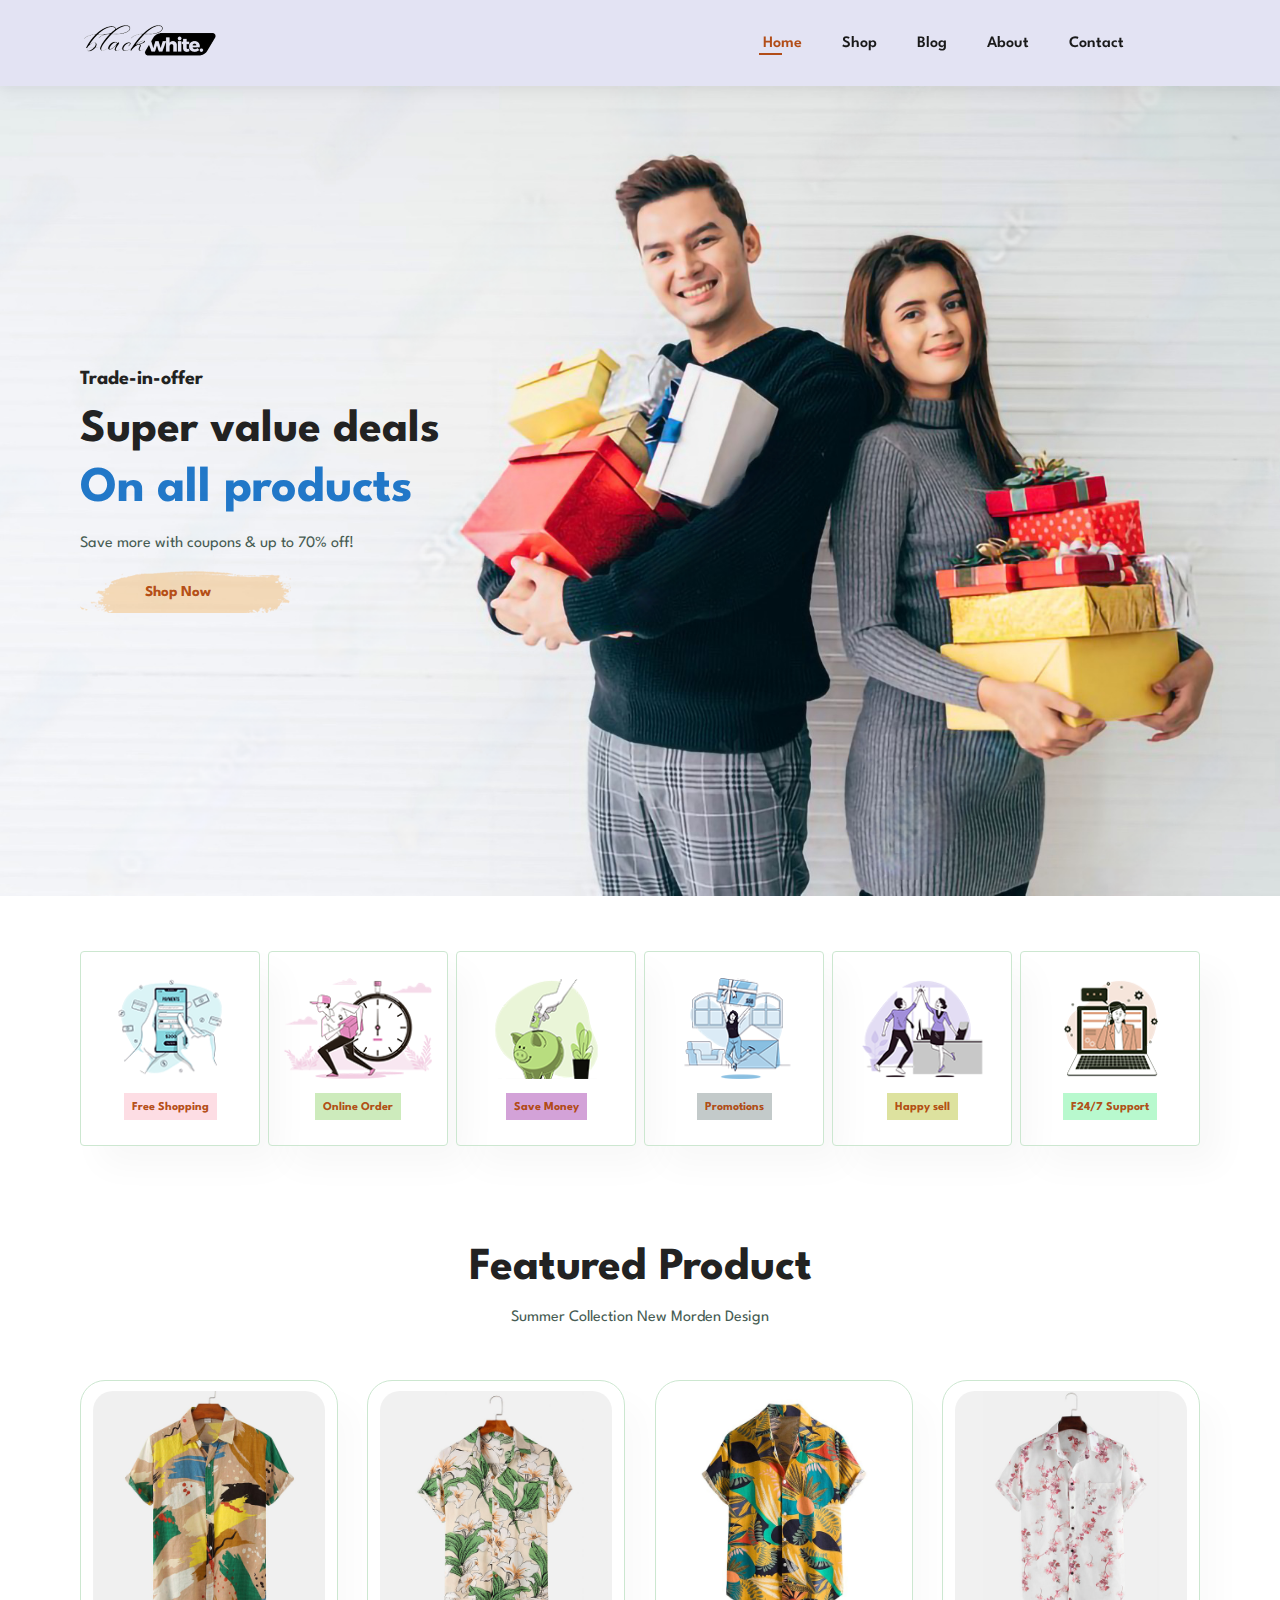
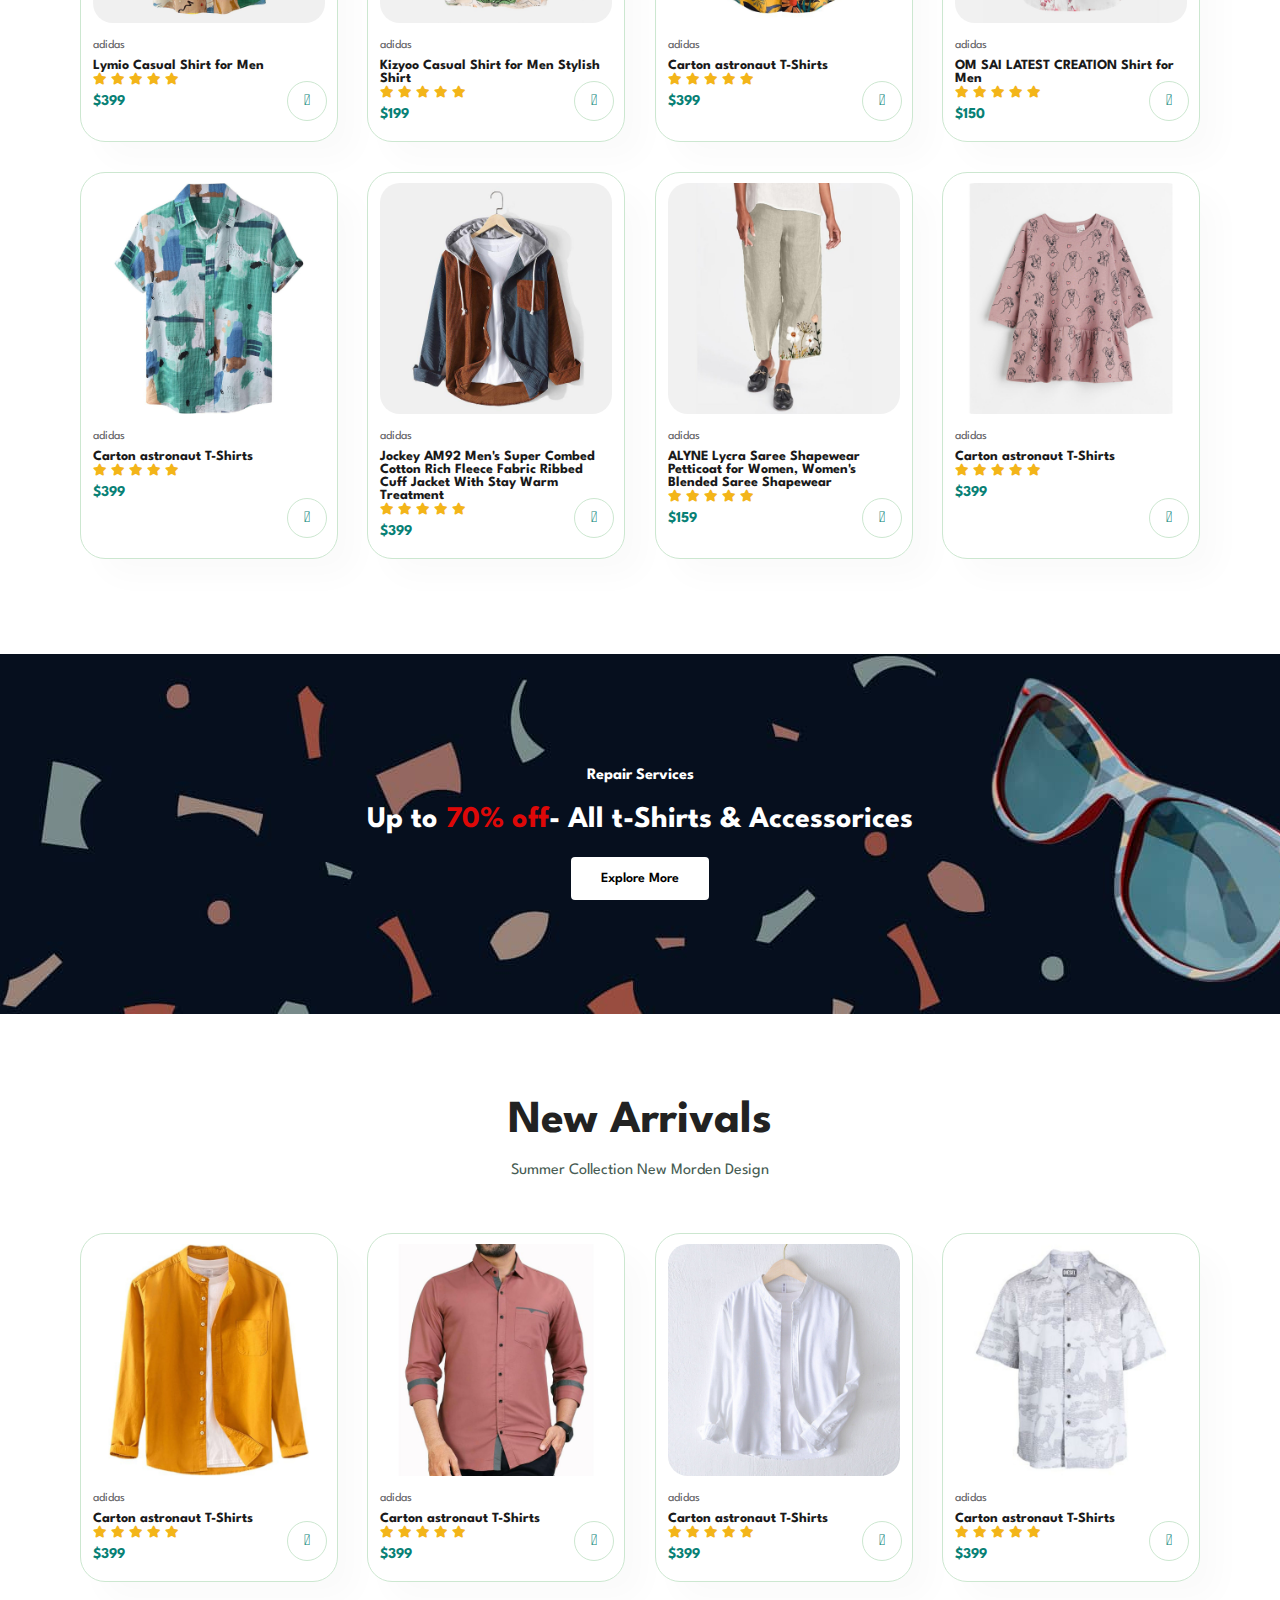
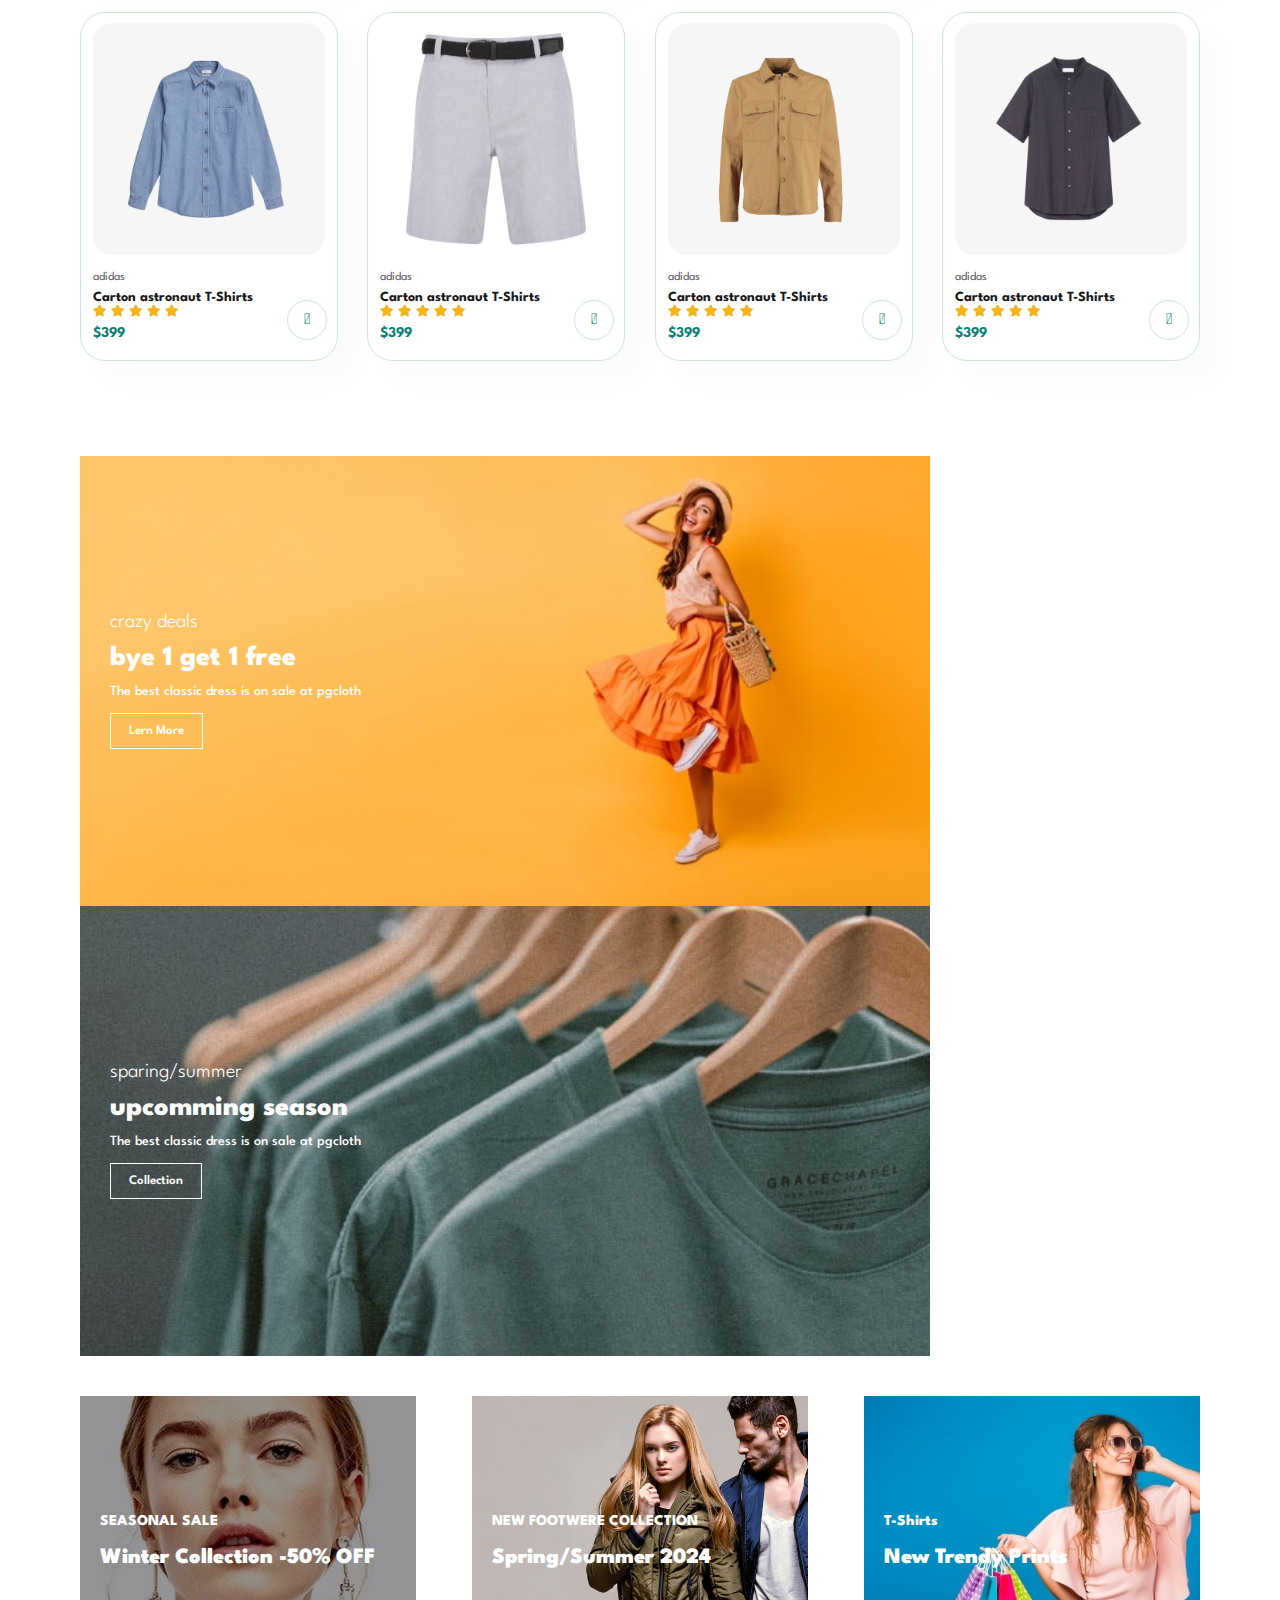
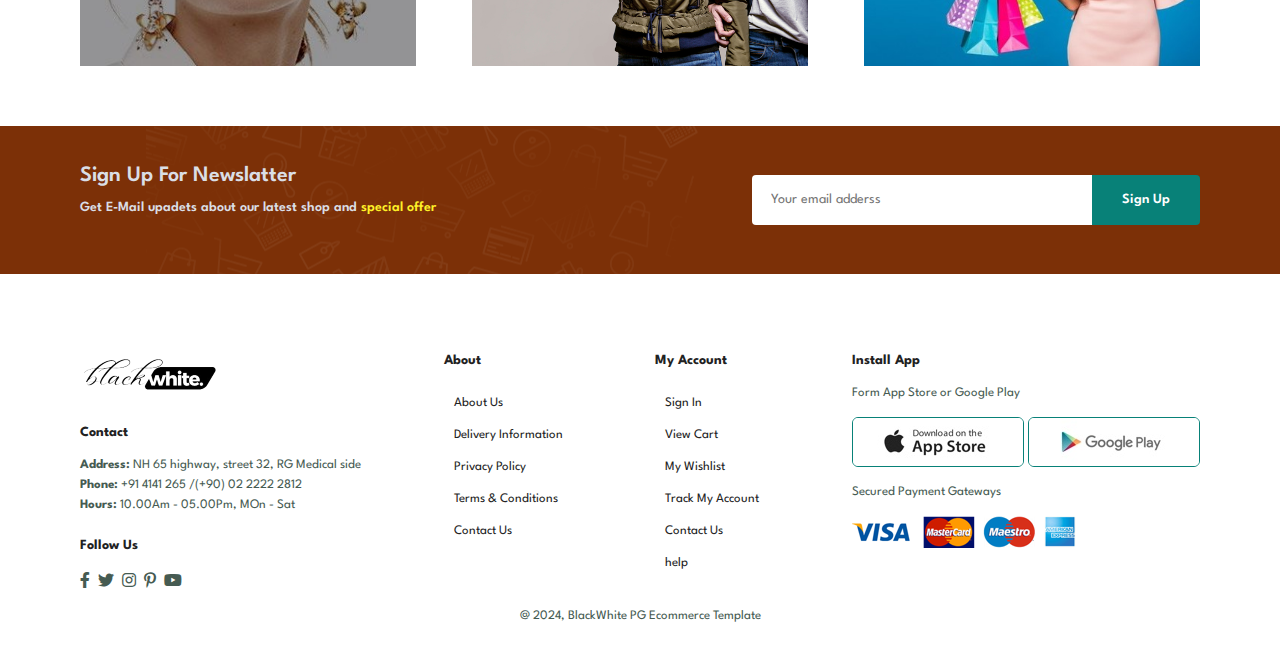
<file: index.html>
<!DOCTYPE html>
<html lang="en">

    <head>
        <meta charset="UTF-8">
        <meta http-equiv="X-UA-Compatible" content="IE=edge">
        <meta name="viewport" content="width=device-width, initial-scale=1.0">
        <title>BlackWhite PG Ecommerce Tutorial</title>
        <link rel="stylesheet" href="https://pro.fontawesome.com/releases/v5.10.0/css/all.css" />
        
        <link rel="stylesheet" href="style.css">
    </head>

    <body>
        <section id="header">
            <a href="#"><img src="img/Logo33.png" alt=""></a> 
            <div>
                <ul id="navbar">
                    <li><a class="active" href="index.html">Home</a></li>
                    <li><a href="shop.html">Shop</a></li>
                    <li><a href="blog.html">Blog</a></li>
                    <li><a href="about.html">About</a></li>
                    <li><a href="contact.html">Contact</a></li>
                    <li id="lg-bag"><a href="cart.html"><i class="far fa-shopping-bag"></i></a></li>
                    <a href="#" id="close"><i class="far fa-times"></i></a>
                </ul>
            </div>
            <div id="mobile">
                <a href="cart.html"><i class="far fa-shopping-bag"></i></a>
                <i id="bar" class="fas fa-outdent"></i>
            </div>
        </section>

        <section id="hero">
            <h4>Trade-in-offer</h4>
            <h2>Super value deals</h2>
            <h1>On all products</h1>
            <p>Save more with coupons & up to 70% off!</p>
            <button>Shop Now</button>
        </section>

        <section id="feature" class="section-p1">
            <div class="fe-box">
                <img src="img/features/f1.png" alt="">
                <h6>Free Shopping</h6>
            </div>
            <div class="fe-box">
                <img src="img/features/f2.png" alt="">
                <h6>Online Order</h6>
            </div>
            <div class="fe-box">
                <img src="img/features/f3.png" alt="">
                <h6>Save Money</h6>
            </div>
            <div class="fe-box">
                <img src="img/features/f4.png" alt="">
                <h6>Promotions</h6>
            </div>
            <div class="fe-box">
                <img src="img/features/f5.png" alt="">
                <h6>Happy sell</h6>
            </div>
            <div class="fe-box">
                <img src="img/features/f6.png" alt="">
                <h6>F24/7 Support</h6>
            </div>

        </section>

        <section id="product1" class="section-p1">
            <h2>Featured Product</h2>
            <p>Summer Collection New Morden Design</p>
            <div class="pro-container">
                <div class="pro">
                    <img src="img/products/f11.jpg" alt="">
                    <div class="des">
                        <span>adidas</span>
                        <h5>Lymio Casual Shirt for Men</h5>
                        <div class="star">
                            <i class="fas fa-star"></i>
                            <i class="fas fa-star"></i>
                            <i class="fas fa-star"></i>
                            <i class="fas fa-star"></i>
                            <i class="fas fa-star"></i>
                        </div>
                        <h4>$399</h4>
                    </div>
                    <a href="#"><i class="fal fa-shopping-cart cart"></i></a>
                </div>
                <div class="pro">
                    <img src="img/products/f2.jpg" alt="">
                    <div class="des">
                        <span>adidas</span>
                        <h5>Kizyoo Casual Shirt for Men Stylish Shirt</h5>
                        <div class="star">
                            <i class="fas fa-star"></i>
                            <i class="fas fa-star"></i>
                            <i class="fas fa-star"></i>
                            <i class="fas fa-star"></i>
                            <i class="fas fa-star"></i>
                        </div>
                        <h4>$199</h4>
                    </div>
                    <a href="#"><i class="fal fa-shopping-cart cart"></i></a>
                </div>
                <div class="pro">
                    <img src="img/products/f33.jpg" alt="">
                    <div class="des">
                        <span>adidas</span>
                        <h5>Carton astronaut T-Shirts</h5>
                        <div class="star">
                            <i class="fas fa-star"></i>
                            <i class="fas fa-star"></i>
                            <i class="fas fa-star"></i>
                            <i class="fas fa-star"></i>
                            <i class="fas fa-star"></i>
                        </div>
                        <h4>$399</h4>
                    </div>
                    <a href="#"><i class="fal fa-shopping-cart cart"></i></a>
                </div>
                <div class="pro">
                    <img src="img/products/f4.jpg" alt="">
                    <div class="des">
                        <span>adidas</span>
                        <h5>OM SAI LATEST CREATION Shirt for Men
                        </h5>
                        <div class="star">
                            <i class="fas fa-star"></i>
                            <i class="fas fa-star"></i>
                            <i class="fas fa-star"></i>
                            <i class="fas fa-star"></i>
                            <i class="fas fa-star"></i>
                        </div>
                        <h4>$150</h4>
                    </div>
                    <a href="#"><i class="fal fa-shopping-cart cart"></i></a>
                </div>
                <div class="pro">
                    <img src="img/products/f55.jpg" alt="">
                    <div class="des">
                        <span>adidas</span>
                        <h5>Carton astronaut T-Shirts</h5>
                        <div class="star">
                            <i class="fas fa-star"></i>
                            <i class="fas fa-star"></i>
                            <i class="fas fa-star"></i>
                            <i class="fas fa-star"></i>
                            <i class="fas fa-star"></i>
                        </div>
                        <h4>$399</h4>
                    </div>
                    <a href="#"><i class="fal fa-shopping-cart cart"></i></a>
                </div>
                <div class="pro">
                    <img src="img/products/f66.jpg" alt="">
                    <div class="des">
                        <span>adidas</span>
                        <h5>Jockey AM92 Men's Super Combed Cotton Rich Fleece Fabric Ribbed Cuff Jacket With Stay Warm Treatment</h5>
                        <div class="star">
                            <i class="fas fa-star"></i>
                            <i class="fas fa-star"></i>
                            <i class="fas fa-star"></i>
                            <i class="fas fa-star"></i>
                            <i class="fas fa-star"></i>
                        </div>
                        <h4>$399</h4>
                    </div>
                    <a href="#"><i class="fal fa-shopping-cart cart"></i></a>
                </div>
                <div class="pro">
                    <img src="img/products/f7.jpg" alt="">
                    <div class="des">
                        <span>adidas</span>
                        <h5>ALYNE Lycra Saree Shapewear Petticoat for Women, Women's Blended Saree Shapewear</h5>
                        <div class="star">
                            <i class="fas fa-star"></i>
                            <i class="fas fa-star"></i>
                            <i class="fas fa-star"></i>
                            <i class="fas fa-star"></i>
                            <i class="fas fa-star"></i>
                        </div>
                        <h4>$159</h4>
                    </div>
                    <a href="#"><i class="fal fa-shopping-cart cart"></i></a>
                </div>
                <div class="pro">
                    <img src="img/products/f88.jpg" alt="">
                    <div class="des">
                        <span>adidas</span>
                        <h5>Carton astronaut T-Shirts</h5>
                        <div class="star">
                            <i class="fas fa-star"></i>
                            <i class="fas fa-star"></i>
                            <i class="fas fa-star"></i>
                            <i class="fas fa-star"></i>
                            <i class="fas fa-star"></i>
                        </div>
                        <h4>$399</h4>
                    </div>
                    <a href="#"><i class="fal fa-shopping-cart cart"></i></a>
                </div>
            </div>
            
        </section>

        <section id="banner" class="section-m1">
            <h4>Repair Services </h4>
            <h2> Up to <span>70% off</span>- All t-Shirts & Accessorices</h2>
            <button class="normal"> Explore More</button>
        </section>

        <section id="product1" class="section-p1">
            <h2>New Arrivals</h2>
            <p>Summer Collection New Morden Design</p>
            <div class="pro-container">
                <div class="pro">
                    <img src="img/products/n11.jpg" alt="">
                    <div class="des">
                        <span>adidas</span>
                        <h5>Carton astronaut T-Shirts</h5>
                        <div class="star">
                            <i class="fas fa-star"></i>
                            <i class="fas fa-star"></i>
                            <i class="fas fa-star"></i>
                            <i class="fas fa-star"></i>
                            <i class="fas fa-star"></i>
                        </div>
                        <h4>$399</h4>
                    </div>
                    <a href="#"><i class="fal fa-shopping-cart cart"></i></a>
                </div>
                <div class="pro">
                    <img src="img/products/n22.jpg" alt="">
                    <div class="des">
                        <span>adidas</span>
                        <h5>Carton astronaut T-Shirts</h5>
                        <div class="star">
                            <i class="fas fa-star"></i>
                            <i class="fas fa-star"></i>
                            <i class="fas fa-star"></i>
                            <i class="fas fa-star"></i>
                            <i class="fas fa-star"></i>
                        </div>
                        <h4>$399</h4>
                    </div>
                    <a href="#"><i class="fal fa-shopping-cart cart"></i></a>
                </div>
                <div class="pro">
                    <img src="img/products/n33.jpg" alt="">
                    <div class="des">
                        <span>adidas</span>
                        <h5>Carton astronaut T-Shirts</h5>
                        <div class="star">
                            <i class="fas fa-star"></i>
                            <i class="fas fa-star"></i>
                            <i class="fas fa-star"></i>
                            <i class="fas fa-star"></i>
                            <i class="fas fa-star"></i>
                        </div>
                        <h4>$399</h4>
                    </div>
                    <a href="#"><i class="fal fa-shopping-cart cart"></i></a>
                </div>
                <div class="pro">
                    <img src="img/products/n44.jpg" alt="">
                    <div class="des">
                        <span>adidas</span>
                        <h5>Carton astronaut T-Shirts</h5>
                        <div class="star">
                            <i class="fas fa-star"></i>
                            <i class="fas fa-star"></i>
                            <i class="fas fa-star"></i>
                            <i class="fas fa-star"></i>
                            <i class="fas fa-star"></i>
                        </div>
                        <h4>$399</h4>
                    </div>
                    <a href="#"><i class="fal fa-shopping-cart cart"></i></a>
                </div>
                <div class="pro">
                    <img src="img/products/n5.jpg" alt="">
                    <div class="des">
                        <span>adidas</span>
                        <h5>Carton astronaut T-Shirts</h5>
                        <div class="star">
                            <i class="fas fa-star"></i>
                            <i class="fas fa-star"></i>
                            <i class="fas fa-star"></i>
                            <i class="fas fa-star"></i>
                            <i class="fas fa-star"></i>
                        </div>
                        <h4>$399</h4>
                    </div>
                    <a href="#"><i class="fal fa-shopping-cart cart"></i></a>
                </div>
                <div class="pro">
                    <img src="img/products/n66.jpg" alt="">
                    <div class="des">
                        <span>adidas</span>
                        <h5>Carton astronaut T-Shirts</h5>
                        <div class="star">
                            <i class="fas fa-star"></i>
                            <i class="fas fa-star"></i>
                            <i class="fas fa-star"></i>
                            <i class="fas fa-star"></i>
                            <i class="fas fa-star"></i>
                        </div>
                        <h4>$399</h4>
                    </div>
                    <a href="#"><i class="fal fa-shopping-cart cart"></i></a>
                </div>
                <div class="pro">
                    <img src="img/products/n7.jpg" alt="">
                    <div class="des">
                        <span>adidas</span>
                        <h5>Carton astronaut T-Shirts</h5>
                        <div class="star">
                            <i class="fas fa-star"></i>
                            <i class="fas fa-star"></i>
                            <i class="fas fa-star"></i>
                            <i class="fas fa-star"></i>
                            <i class="fas fa-star"></i>
                        </div>
                        <h4>$399</h4>
                    </div>
                    <a href="#"><i class="fal fa-shopping-cart cart"></i></a>
                </div>
                <div class="pro">
                    <img src="img/products/n8.jpg" alt="">
                    <div class="des">
                        <span>adidas</span>
                        <h5>Carton astronaut T-Shirts</h5>
                        <div class="star">
                            <i class="fas fa-star"></i>
                            <i class="fas fa-star"></i>
                            <i class="fas fa-star"></i>
                            <i class="fas fa-star"></i>
                            <i class="fas fa-star"></i>
                        </div>
                        <h4>$399</h4>
                    </div>
                    <a href="#"><i class="fal fa-shopping-cart cart"></i></a>
                </div>
            </div>
            
        </section>

        <section id="sm-banner" class="section-p1">
            <div class="banner-box">
                <h4>crazy deals</h4>
                <h2>bye 1 get 1 free</h2>
                <span>The best classic dress is on sale at pgcloth</span>
                <button class="white">Lern More</button>
            </div>
            <div class="banner-box banner-box2">
                <h4>sparing/summer</h4>
                <h2>upcomming season</h2>
                <span>The best classic dress is on sale at pgcloth</span>
                <button class="white">Collection</button>
            </div>
        </section>

        <section id="banner3">
            <div class="banner-box">
                <h2>SEASONAL SALE</h2>
                <h3>Winter Collection -50% OFF</h3>
            </div>
            <div class="banner-box banner-box2">
                <h2>NEW FOOTWERE COLLECTION</h2>
                <h3>Spring/Summer 2024</h3>
            </div>
            <div class="banner-box banner-box3">
                <h2>T-Shirts</h2>
                <h3>New Trendy Prints</h3>
            </div>
        </section>

        <section id="newslatter" class="section-p1 section-m1">
            <div class="newstext">
                <h4>Sign Up For Newslatter</h4>
                <p>Get E-Mail upadets about our latest shop and <span>special offer</span>
                </p> 
            </div>
            <div class="form">
                <input type="text" placeholder="Your email adderss">
                <button class="normal">Sign Up</button>
            </div>
        </section>

        <footer class="section-p1">
            <div class="col">
                <img class="logo" src="img/Logo33.png" alt="">
                <h4>Contact</h4>
                <p><strong>Address: </strong> NH 65 highway, street 32, RG Medical side</p>
                <p><strong>Phone:</strong> +91 4141 265 /(+90) 02 2222 2812</p>
                <p><strong>Hours:</strong> 10.00Am - 05.00Pm, MOn - Sat</p>
                <div class="follow">
                    <h4> Follow Us</h4>
                    <div class="icon">
                        <i class="fab fa-facebook-f"></i>
                        <i class="fab fa-twitter"></i>
                        <i class="fab fa-instagram"></i>
                        <i class="fab fa-pinterest-p"></i>
                        <i class="fab fa-youtube"></i>
                    </div>
                </div>
            </div>

            <div class="col">
                <h4>About</h4>
                <a href="#">About Us</a> 
                <a href="#">Delivery Information</a> 
                <a href="#">Privacy Policy</a> 
                <a href="#">Terms & Conditions</a> 
                <a href="#">Contact Us</a> 
            </div>

            <div class="col">
                <h4>My Account</h4>
                <a href="#">Sign In</a> 
                <a href="#">View Cart</a> 
                <a href="#">My Wishlist</a> 
                <a href="#">Track My Account</a> 
                <a href="#">Contact Us</a> 
                <a href="#">help</a>
            </div>

            <div class="col install">
                <h4>Install App</h4>
                <p>Form App Store or Google Play</p>
                <div class="row">
                    <img src="img/pay/app.jpg" alt="">
                    <img src="img/pay/play.jpg" alt="">
                </div>
                <p>Secured Payment Gateways</p>
                <img src="img/pay/pay.png" alt="">
            </div>

            <div class="copyright">
                <p>@ 2024, BlackWhite PG Ecommerce Template</p>
            </div>
        </footer>


        <script src="script.js"></script>
    </body>

</html>
</file>
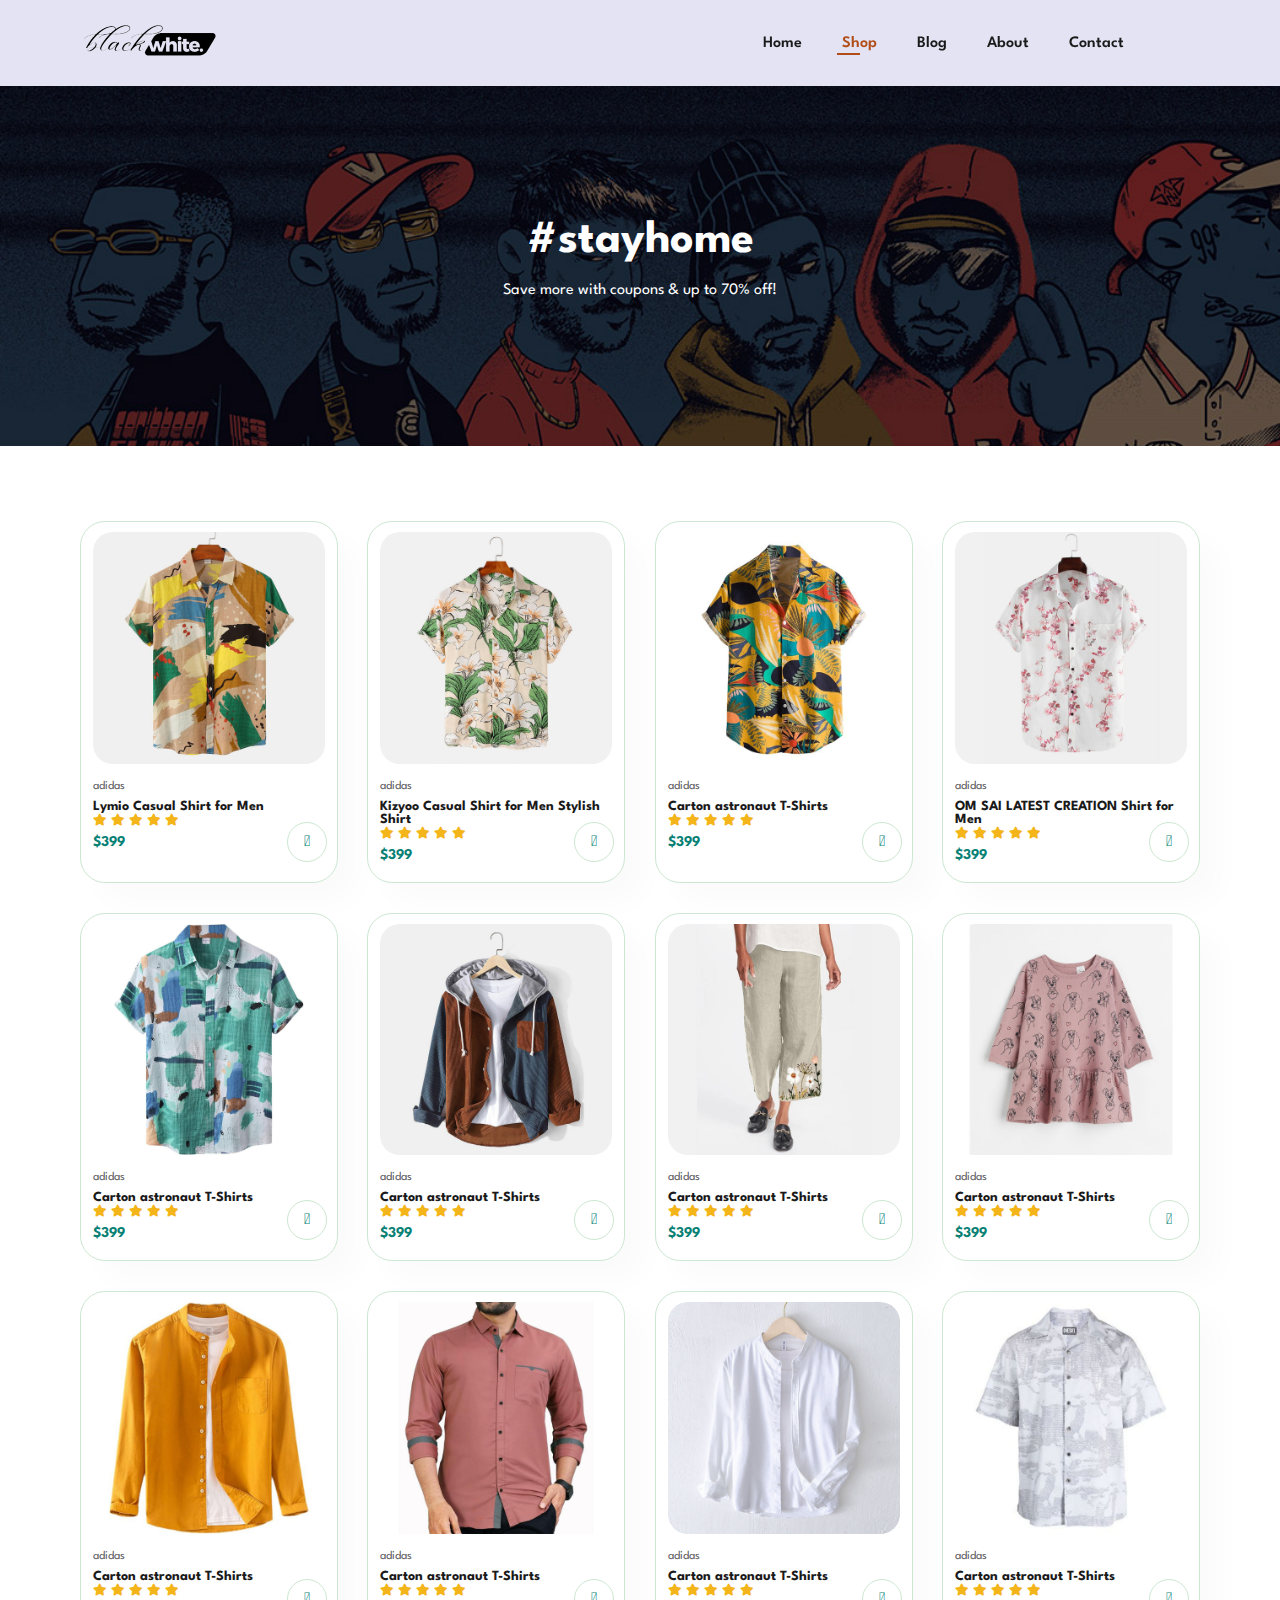
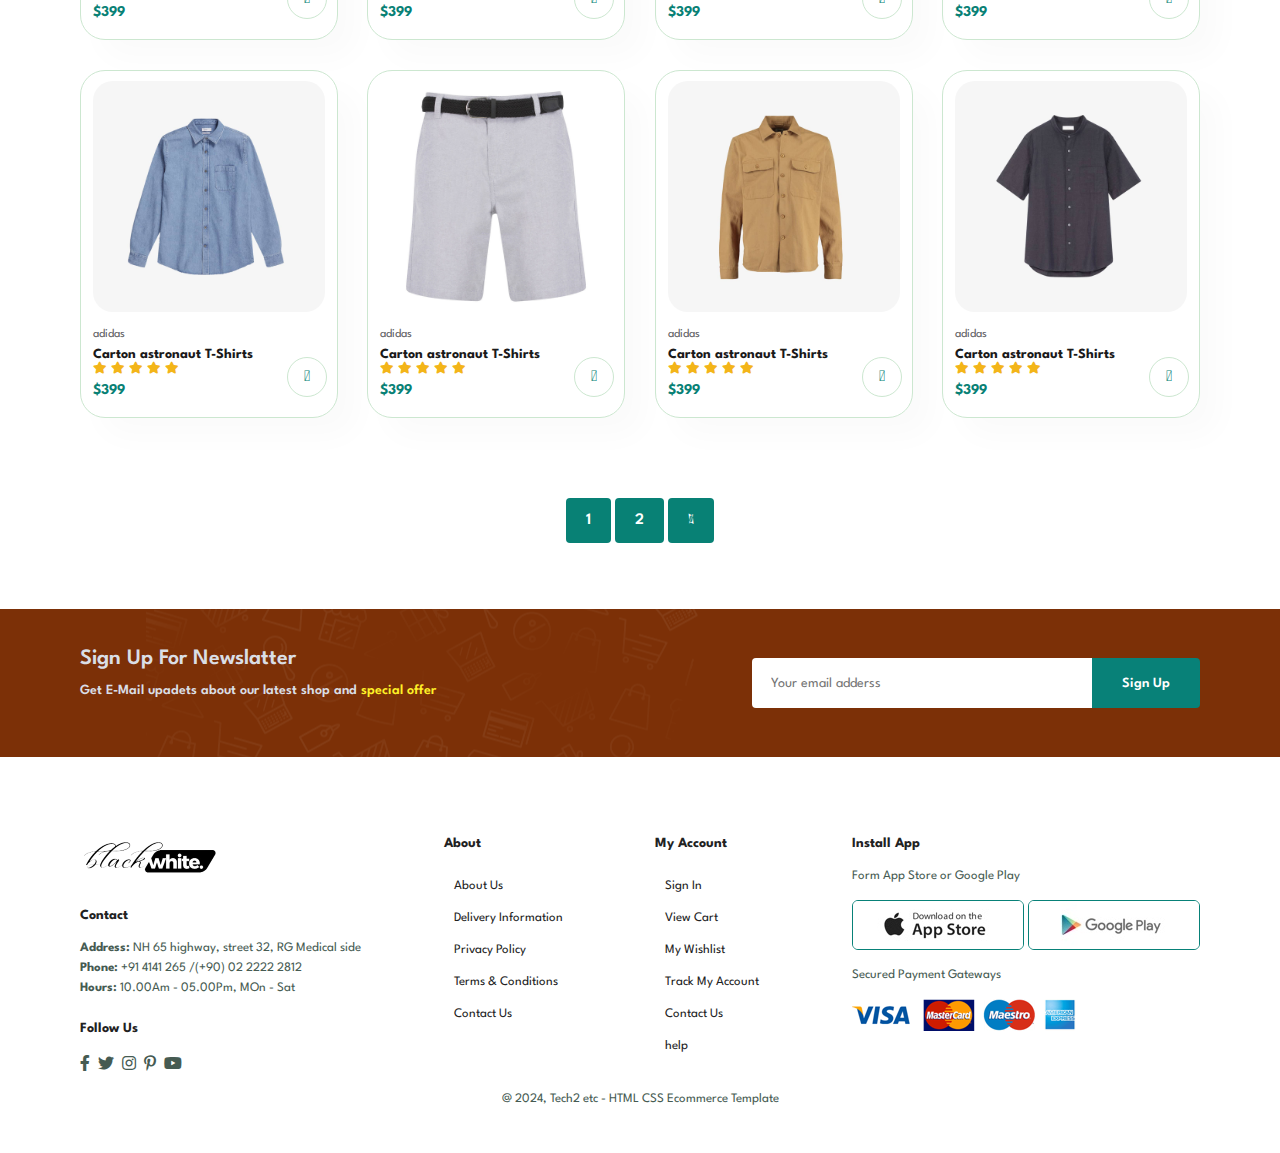
<file: shop.html>
<!DOCTYPE html>
<html lang="en">

    <head>
        <meta charset="UTF-8">
        <meta http-equiv="X-UA-Compatible" content="IE=edge">
        <meta name="viewport" content="width=device-width, initial-scale=1.0">
        <title>Tech2etc Ecommerce Tutorial</title>
        <link rel="stylesheet" href="https://pro.fontawesome.com/releases/v5.10.0/css/all.css" />
        
        <link rel="stylesheet" href="style.css">
    </head>

    <body>
        <section id="header">
            <a href="#"><img src="img/Logo33.png" alt=""></a> 
            <div>
                <ul id="navbar">
                    <li><a href="index.html">Home</a></li>
                    <li><a class="active" href="shop.html">Shop</a></li>
                    <li><a href="blog.html">Blog</a></li>
                    <li><a href="about.html">About</a></li>
                    <li><a href="contact.html">Contact</a></li>
                    <li id="lg-bag"><a href="cart.html"><i class="far fa-shopping-bag"></i></a></li>
                    <a href="#" id="close"><i class="far fa-times"></i></a>
                </ul>
            </div>
            <div id="mobile">
                <a href="cart.html"><i class="far fa-shopping-bag"></i></a>
                <i id="bar" class="fas fa-outdent"></i>
            </div>
        </section>

        <section id="page-header">
            <h2>#stayhome</h2>
            <p>Save more with coupons & up to 70% off!</p>
        </section>

 
        <section id="product1" class="section-p1">
            <div class="pro-container">
                <div class="pro" onclick="window.location.href='sproduct.html';">
                    <img src="img/products/f11.jpg" alt="">
                    <div class="des">
                        <span>adidas</span>
                        <h5>Lymio Casual Shirt for Men</h5>
                        <div class="star">
                            <i class="fas fa-star"></i>
                            <i class="fas fa-star"></i>
                            <i class="fas fa-star"></i>
                            <i class="fas fa-star"></i>
                            <i class="fas fa-star"></i>
                        </div>
                        <h4>$399</h4>
                    </div>
                    <a href="#"><i class="fal fa-shopping-cart cart"></i></a>
                </div>
                <div class="pro">
                    <img src="img/products/f2.jpg" alt="">
                    <div class="des">
                        <span>adidas</span>
                        <h5>Kizyoo Casual Shirt for Men Stylish Shirt</h5>
                        <div class="star">
                            <i class="fas fa-star"></i>
                            <i class="fas fa-star"></i>
                            <i class="fas fa-star"></i>
                            <i class="fas fa-star"></i>
                            <i class="fas fa-star"></i>
                        </div>
                        <h4>$399</h4>
                    </div>
                    <a href="#"><i class="fal fa-shopping-cart cart"></i></a>
                </div>
                <div class="pro">
                    <img src="img/products/f33.jpg" alt="">
                    <div class="des">
                        <span>adidas</span>
                        <h5>Carton astronaut T-Shirts</h5>
                        <div class="star">
                            <i class="fas fa-star"></i>
                            <i class="fas fa-star"></i>
                            <i class="fas fa-star"></i>
                            <i class="fas fa-star"></i>
                            <i class="fas fa-star"></i>
                        </div>
                        <h4>$399</h4>
                    </div>
                    <a href="#"><i class="fal fa-shopping-cart cart"></i></a>
                </div>
                <div class="pro">
                    <img src="img/products/f4.jpg" alt="">
                    <div class="des">
                        <span>adidas</span>
                        <h5>OM SAI LATEST CREATION Shirt for Men</h5>
                        <div class="star">
                            <i class="fas fa-star"></i>
                            <i class="fas fa-star"></i>
                            <i class="fas fa-star"></i>
                            <i class="fas fa-star"></i>
                            <i class="fas fa-star"></i>
                        </div>
                        <h4>$399</h4>
                    </div>
                    <a href="#"><i class="fal fa-shopping-cart cart"></i></a>
                </div>
                <div class="pro">
                    <img src="img/products/f55.jpg" alt="">
                    <div class="des">
                        <span>adidas</span>
                        <h5>Carton astronaut T-Shirts</h5>
                        <div class="star">
                            <i class="fas fa-star"></i>
                            <i class="fas fa-star"></i>
                            <i class="fas fa-star"></i>
                            <i class="fas fa-star"></i>
                            <i class="fas fa-star"></i>
                        </div>
                        <h4>$399</h4>
                    </div>
                    <a href="#"><i class="fal fa-shopping-cart cart"></i></a>
                </div>
                <div class="pro">
                    <img src="img/products/f66.jpg" alt="">
                    <div class="des">
                        <span>adidas</span>
                        <h5>Carton astronaut T-Shirts</h5>
                        <div class="star">
                            <i class="fas fa-star"></i>
                            <i class="fas fa-star"></i>
                            <i class="fas fa-star"></i>
                            <i class="fas fa-star"></i>
                            <i class="fas fa-star"></i>
                        </div>
                        <h4>$399</h4>
                    </div>
                    <a href="#"><i class="fal fa-shopping-cart cart"></i></a>
                </div>
                <div class="pro">
                    <img src="img/products/f7.jpg" alt="">
                    <div class="des">
                        <span>adidas</span>
                        <h5>Carton astronaut T-Shirts</h5>
                        <div class="star">
                            <i class="fas fa-star"></i>
                            <i class="fas fa-star"></i>
                            <i class="fas fa-star"></i>
                            <i class="fas fa-star"></i>
                            <i class="fas fa-star"></i>
                        </div>
                        <h4>$399</h4>
                    </div>
                    <a href="#"><i class="fal fa-shopping-cart cart"></i></a>
                </div>
                <div class="pro">
                    <img src="img/products/f88.jpg" alt="">
                    <div class="des">
                        <span>adidas</span>
                        <h5>Carton astronaut T-Shirts</h5>
                        <div class="star">
                            <i class="fas fa-star"></i>
                            <i class="fas fa-star"></i>
                            <i class="fas fa-star"></i>
                            <i class="fas fa-star"></i>
                            <i class="fas fa-star"></i>
                        </div>
                        <h4>$399</h4>
                    </div>
                    <a href="#"><i class="fal fa-shopping-cart cart"></i></a>
                </div>
           
                <div class="pro">
                    <img src="img/products/n11.jpg" alt="">
                    <div class="des">
                        <span>adidas</span>
                        <h5>Carton astronaut T-Shirts</h5>
                        <div class="star">
                            <i class="fas fa-star"></i>
                            <i class="fas fa-star"></i>
                            <i class="fas fa-star"></i>
                            <i class="fas fa-star"></i>
                            <i class="fas fa-star"></i>
                        </div>
                        <h4>$399</h4>
                    </div>
                    <a href="#"><i class="fal fa-shopping-cart cart"></i></a>
                </div>
                <div class="pro">
                    <img src="img/products/n22.jpg" alt="">
                    <div class="des">
                        <span>adidas</span>
                        <h5>Carton astronaut T-Shirts</h5>
                        <div class="star">
                            <i class="fas fa-star"></i>
                            <i class="fas fa-star"></i>
                            <i class="fas fa-star"></i>
                            <i class="fas fa-star"></i>
                            <i class="fas fa-star"></i>
                        </div>
                        <h4>$399</h4>
                    </div>
                    <a href="#"><i class="fal fa-shopping-cart cart"></i></a>
                </div>
                <div class="pro">
                    <img src="img/products/n33.jpg" alt="">
                    <div class="des">
                        <span>adidas</span>
                        <h5>Carton astronaut T-Shirts</h5>
                        <div class="star">
                            <i class="fas fa-star"></i>
                            <i class="fas fa-star"></i>
                            <i class="fas fa-star"></i>
                            <i class="fas fa-star"></i>
                            <i class="fas fa-star"></i>
                        </div>
                        <h4>$399</h4>
                    </div>
                    <a href="#"><i class="fal fa-shopping-cart cart"></i></a>
                </div>
                <div class="pro">
                    <img src="img/products/n44.jpg" alt="">
                    <div class="des">
                        <span>adidas</span>
                        <h5>Carton astronaut T-Shirts</h5>
                        <div class="star">
                            <i class="fas fa-star"></i>
                            <i class="fas fa-star"></i>
                            <i class="fas fa-star"></i>
                            <i class="fas fa-star"></i>
                            <i class="fas fa-star"></i>
                        </div>
                        <h4>$399</h4>
                    </div>
                    <a href="#"><i class="fal fa-shopping-cart cart"></i></a>
                </div>
                <div class="pro">
                    <img src="img/products/n5.jpg" alt="">
                    <div class="des">
                        <span>adidas</span>
                        <h5>Carton astronaut T-Shirts</h5>
                        <div class="star">
                            <i class="fas fa-star"></i>
                            <i class="fas fa-star"></i>
                            <i class="fas fa-star"></i>
                            <i class="fas fa-star"></i>
                            <i class="fas fa-star"></i>
                        </div>
                        <h4>$399</h4>
                    </div>
                    <a href="#"><i class="fal fa-shopping-cart cart"></i></a>
                </div>
                <div class="pro">
                    <img src="img/products/n66.jpg" alt="">
                    <div class="des">
                        <span>adidas</span>
                        <h5>Carton astronaut T-Shirts</h5>
                        <div class="star">
                            <i class="fas fa-star"></i>
                            <i class="fas fa-star"></i>
                            <i class="fas fa-star"></i>
                            <i class="fas fa-star"></i>
                            <i class="fas fa-star"></i>
                        </div>
                        <h4>$399</h4>
                    </div>
                    <a href="#"><i class="fal fa-shopping-cart cart"></i></a>
                </div>
                <div class="pro">
                    <img src="img/products/n7.jpg" alt="">
                    <div class="des">
                        <span>adidas</span>
                        <h5>Carton astronaut T-Shirts</h5>
                        <div class="star">
                            <i class="fas fa-star"></i>
                            <i class="fas fa-star"></i>
                            <i class="fas fa-star"></i>
                            <i class="fas fa-star"></i>
                            <i class="fas fa-star"></i>
                        </div>
                        <h4>$399</h4>
                    </div>
                    <a href="#"><i class="fal fa-shopping-cart cart"></i></a>
                </div>
                <div class="pro">
                    <img src="img/products/n8.jpg" alt="">
                    <div class="des">
                        <span>adidas</span>
                        <h5>Carton astronaut T-Shirts</h5>
                        <div class="star">
                            <i class="fas fa-star"></i>
                            <i class="fas fa-star"></i>
                            <i class="fas fa-star"></i>
                            <i class="fas fa-star"></i>
                            <i class="fas fa-star"></i>
                        </div>
                        <h4>$399</h4>
                    </div>
                    <a href="#"><i class="fal fa-shopping-cart cart"></i></a>
                </div>
            </div>
            
        </section>


        <section id="pagination" class="section-p1">
            <a href="#">1</a>
            <a href="#">2</a>
            <a href="#"><i class="fal fa-long-arrow-alt-right"></i></a>
        </section>

        <section id="newslatter" class="section-p1 section-m1">
            <div class="newstext">
                <h4>Sign Up For Newslatter</h4>
                <p>Get E-Mail upadets about our latest shop and <span>special offer</span>
                </p> 
            </div>
            <div class="form">
                <input type="text" placeholder="Your email adderss">
                <button class="normal">Sign Up</button>
            </div>
        </section>

        <footer class="section-p1">
            <div class="col">
                <img class="logo" src="img/Logo33.png" alt="">
                <h4>Contact</h4>
                <p><strong>Address: </strong> NH 65 highway, street 32, RG Medical side</p>
                <p><strong>Phone:</strong> +91 4141 265 /(+90) 02 2222 2812</p>
                <p><strong>Hours:</strong> 10.00Am - 05.00Pm, MOn - Sat</p>
                <div class="follow">
                    <h4> Follow Us</h4>
                    <div class="icon">
                        <i class="fab fa-facebook-f"></i>
                        <i class="fab fa-twitter"></i>
                        <i class="fab fa-instagram"></i>
                        <i class="fab fa-pinterest-p"></i>
                        <i class="fab fa-youtube"></i>
                    </div>
                </div>
            </div>

            <div class="col">
                <h4>About</h4>
                <a href="#">About Us</a> 
                <a href="#">Delivery Information</a> 
                <a href="#">Privacy Policy</a> 
                <a href="#">Terms & Conditions</a> 
                <a href="#">Contact Us</a> 
            </div>

            <div class="col">
                <h4>My Account</h4>
                <a href="#">Sign In</a> 
                <a href="#">View Cart</a> 
                <a href="#">My Wishlist</a> 
                <a href="#">Track My Account</a> 
                <a href="#">Contact Us</a> 
                <a href="#">help</a>
            </div>

            <div class="col install">
                <h4>Install App</h4>
                <p>Form App Store or Google Play</p>
                <div class="row">
                    <img src="img/pay/app.jpg" alt="">
                    <img src="img/pay/play.jpg" alt="">
                </div>
                <p>Secured Payment Gateways</p>
                <img src="img/pay/pay.png" alt="">
            </div>

            <div class="copyright">
                <p>@ 2024, Tech2 etc - HTML CSS Ecommerce Template</p>
            </div>
        </footer>


        <script src="script.js"></script>
    </body>

</html>
</file>
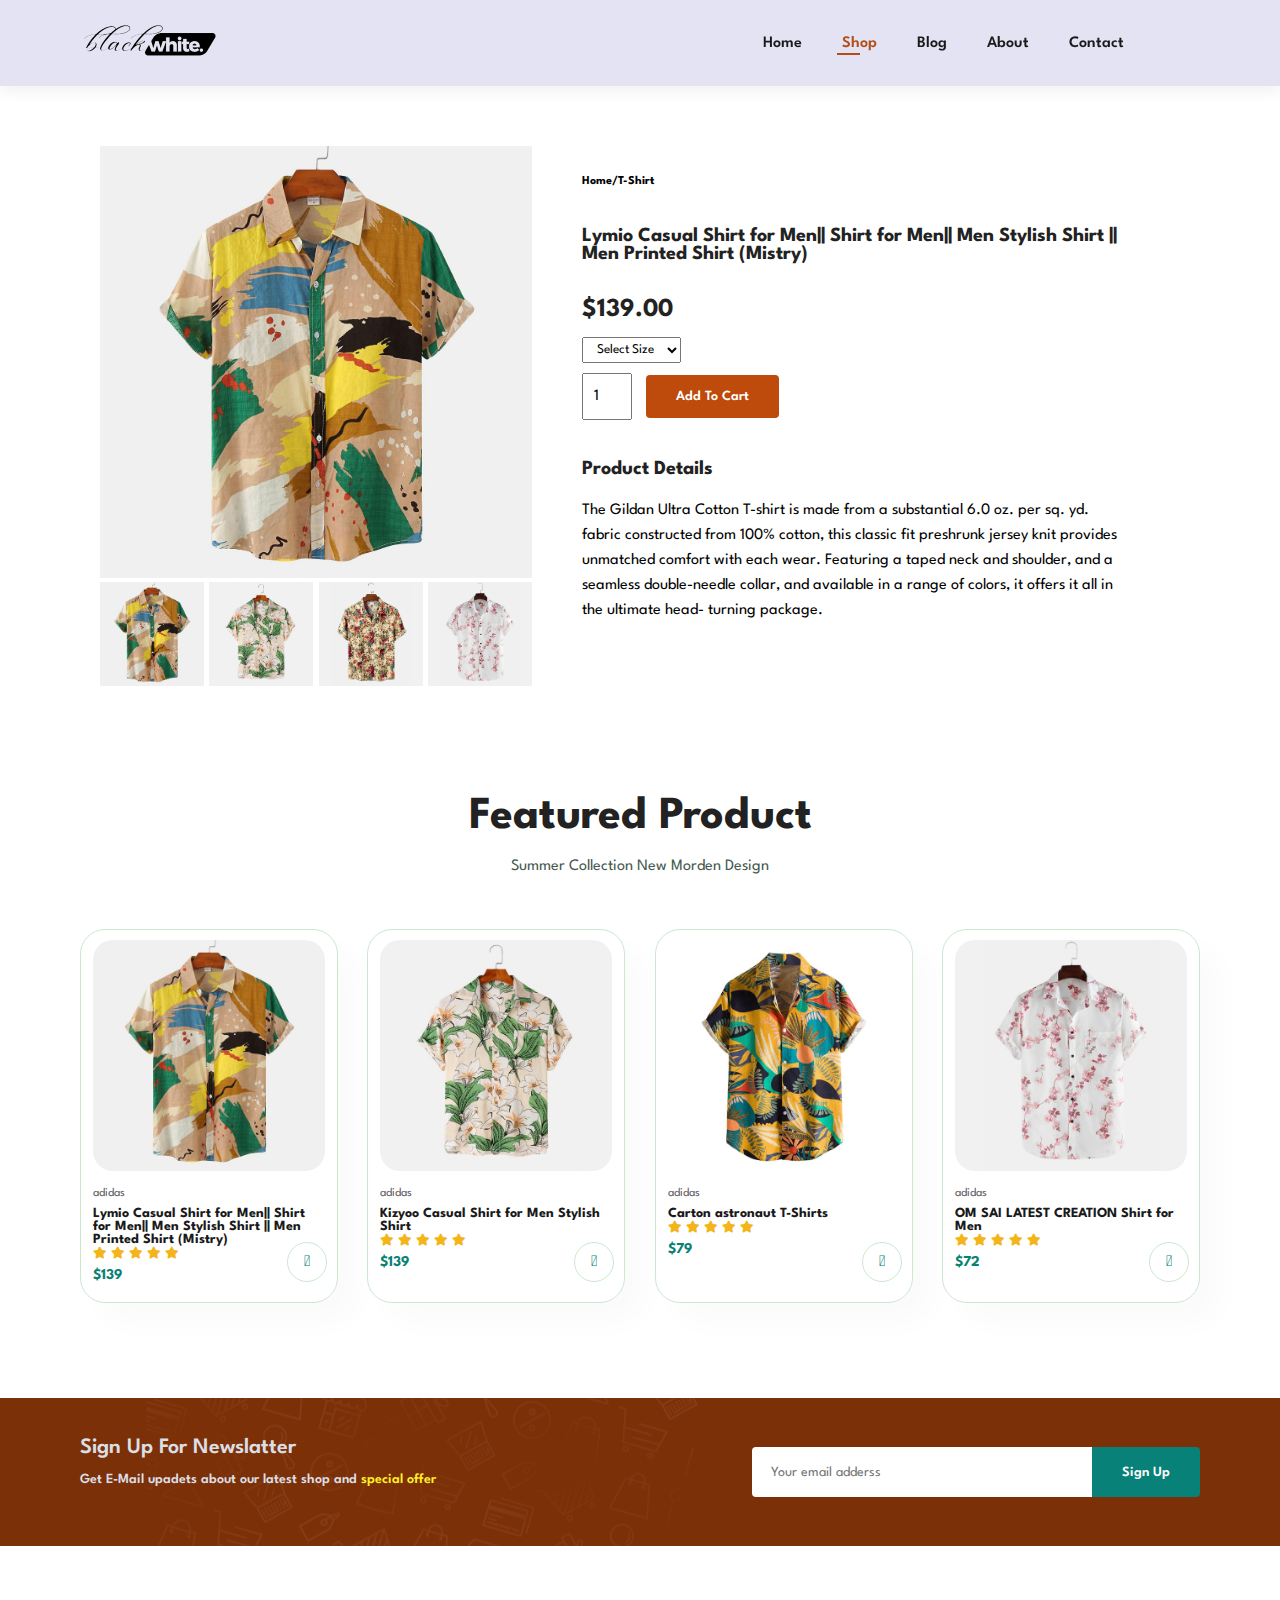
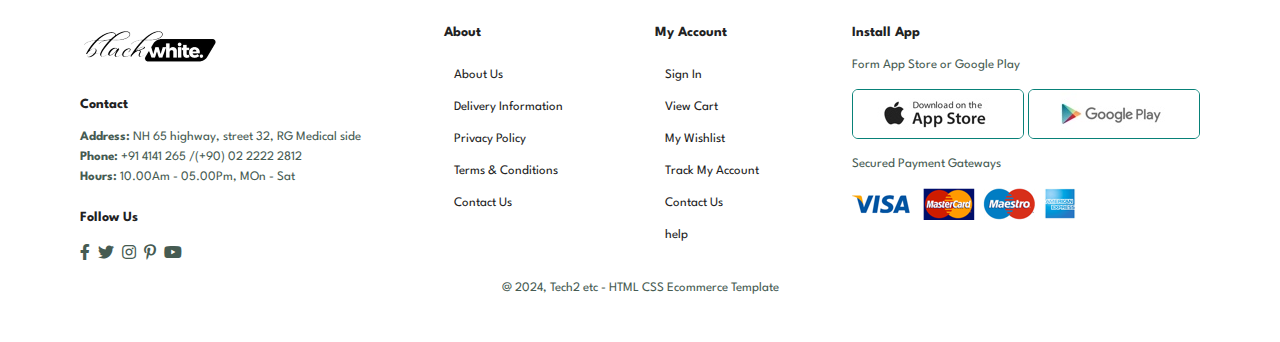
<file: sproduct.html>
<!DOCTYPE html>
<html lang="en">

    <head>
        <meta charset="UTF-8">
        <meta http-equiv="X-UA-Compatible" content="IE=edge">
        <meta name="viewport" content="width=device-width, initial-scale=1.0">
        <title>Tech2etc Ecommerce Tutorial</title>
        <link rel="stylesheet" href="https://pro.fontawesome.com/releases/v5.10.0/css/all.css" />
        
        <link rel="stylesheet" href="style.css">
    </head>

    <body>
        <section id="header">
            <a href="#"><img src="img/Logo33.png" alt=""></a> 
            <div>
                <ul id="navbar">
                    <li><a href="index.html">Home</a></li>
                    <li><a class="active" href="shop.html">Shop</a></li>
                    <li><a href="blog.html">Blog</a></li>
                    <li><a href="about.html">About</a></li>
                    <li><a href="contact.html">Contact</a></li>
                    <li id="lg-bag"><a href="cart.html"><i class="far fa-shopping-bag"></i></a></li>
                    <a href="#" id="close"><i class="far fa-times"></i></a>
                </ul>
            </div>
            <div id="mobile">
                <a href="cart.html"><i class="far fa-shopping-bag"></i></a>
                <i id="bar" class="fas fa-outdent"></i>
            </div>
        </section>

        <section id="prodetails" class="section-p1">
            <div class="single-pro-image">
                <img src="img/products/f11.jpg" width="100%" id="MainImg" alt="">

                <div class="small-img-group">
                   <div class="small-img-col">
                    <img src="img/products/f11.jpg" width="100%" class="small-img" alt="">
                   </div> 
                   <div class="small-img-col">
                    <img src="img/products/f2.jpg" width="100%" class="small-img" alt="">
                   </div> 
                   <div class="small-img-col">
                    <img src="img/products/f3.jpg" width="100%" class="small-img" alt="">
                   </div> 
                   <div class="small-img-col">
                    <img src="img/products/f4.jpg" width="100%" class="small-img" alt="">
                   </div> 
                </div>
            </div>

            <div class="single-pro-details">
                <h6>Home/T-Shirt</h6>
                <h4>Lymio Casual Shirt for Men|| Shirt for Men|| Men Stylish Shirt || Men Printed Shirt (Mistry)</h4>  
                <h2>$139.00</h2>
                <select>
                    <option>Select Size</option> 
                    <option>XXL</option>    
                    <option>XL</option>  
                    <option>Large</option>  
                    <option>Medium</option>
                    <option>Small</option>  
                </select>
                <input type="number" value="1">
                <button class="normal">Add To Cart</button>
                <h4>Product Details</h4>
                <span>The Gildan Ultra Cotton T-shirt is made from a substantial 6.0 oz. 
                    per sq. yd. fabric constructed from 100% cotton, this classic fit preshrunk jersey 
                    knit provides unmatched comfort with each wear. Featuring a taped neck and 
                    shoulder, and a seamless double-needle collar, and available in a range of colors,
                    it offers it all in the ultimate head- turning package.
                </span>
            </div>
        </section>

        <section id="product1" class="section-p1">
            <h2>Featured Product</h2>
            <p>Summer Collection New Morden Design</p>
            <div class="pro-container">
                <div class="pro">
                    <img src="img/products/f11.jpg" alt="">
                    <div class="des">
                        <span>adidas</span>
                        <h5>Lymio Casual Shirt for Men|| Shirt for Men|| Men Stylish Shirt || Men Printed Shirt (Mistry)</h5>
                        <div class="star">
                            <i class="fas fa-star"></i>
                            <i class="fas fa-star"></i>
                            <i class="fas fa-star"></i>
                            <i class="fas fa-star"></i>
                            <i class="fas fa-star"></i>
                        </div>
                        <h4>$139</h4>
                    </div>
                    <a href="#"><i class="fal fa-shopping-cart cart"></i></a>
                </div>
                <div class="pro">
                    <img src="img/products/f2.jpg" alt="">
                    <div class="des">
                        <span>adidas</span>
                        <h5>Kizyoo Casual Shirt for Men Stylish Shirt</h5>
                        <div class="star">
                            <i class="fas fa-star"></i>
                            <i class="fas fa-star"></i>
                            <i class="fas fa-star"></i>
                            <i class="fas fa-star"></i>
                            <i class="fas fa-star"></i>
                        </div>
                        <h4>$139</h4>
                    </div>
                    <a href="#"><i class="fal fa-shopping-cart cart"></i></a>
                </div>
                <div class="pro">
                    <img src="img/products/f33.jpg" alt="">
                    <div class="des">
                        <span>adidas</span>
                        <h5>Carton astronaut T-Shirts</h5>
                        <div class="star">
                            <i class="fas fa-star"></i>
                            <i class="fas fa-star"></i>
                            <i class="fas fa-star"></i>
                            <i class="fas fa-star"></i>
                            <i class="fas fa-star"></i>
                        </div>
                        <h4>$79</h4>
                    </div>
                    <a href="#"><i class="fal fa-shopping-cart cart"></i></a>
                </div>
                <div class="pro">
                    <img src="img/products/f4.jpg" alt="">
                    <div class="des">
                        <span>adidas</span>
                        <h5>OM SAI LATEST CREATION Shirt for Men</h5>
                        <div class="star">
                            <i class="fas fa-star"></i>
                            <i class="fas fa-star"></i>
                            <i class="fas fa-star"></i>
                            <i class="fas fa-star"></i>
                            <i class="fas fa-star"></i>
                        </div>
                        <h4>$72</h4>
                    </div>
                    <a href="#"><i class="fal fa-shopping-cart cart"></i></a>
                </div>
            </div>
            
        </section>

        <section id="newslatter" class="section-p1 section-m1">
            <div class="newstext">
                <h4>Sign Up For Newslatter</h4>
                <p>Get E-Mail upadets about our latest shop and <span>special offer</span>
                </p> 
            </div>
            <div class="form">
                <input type="text" placeholder="Your email adderss">
                <button class="normal">Sign Up</button>
            </div>
        </section>

        <footer class="section-p1">
            <div class="col">
                <img class="logo" src="img/Logo33.png" alt="">
                <h4>Contact</h4>
                <p><strong>Address: </strong> NH 65 highway, street 32, RG Medical side</p>
                <p><strong>Phone:</strong> +91 4141 265 /(+90) 02 2222 2812</p>
                <p><strong>Hours:</strong> 10.00Am - 05.00Pm, MOn - Sat</p>
                <div class="follow">
                    <h4> Follow Us</h4>
                    <div class="icon">
                        <i class="fab fa-facebook-f"></i>
                        <i class="fab fa-twitter"></i>
                        <i class="fab fa-instagram"></i>
                        <i class="fab fa-pinterest-p"></i>
                        <i class="fab fa-youtube"></i>
                    </div>
                </div>
            </div>

            <div class="col">
                <h4>About</h4>
                <a href="#">About Us</a> 
                <a href="#">Delivery Information</a> 
                <a href="#">Privacy Policy</a> 
                <a href="#">Terms & Conditions</a> 
                <a href="#">Contact Us</a> 
            </div>

            <div class="col">
                <h4>My Account</h4>
                <a href="#">Sign In</a> 
                <a href="#">View Cart</a> 
                <a href="#">My Wishlist</a> 
                <a href="#">Track My Account</a> 
                <a href="#">Contact Us</a> 
                <a href="#">help</a>
            </div>

            <div class="col install">
                <h4>Install App</h4>
                <p>Form App Store or Google Play</p>
                <div class="row">
                    <img src="img/pay/app.jpg" alt="">
                    <img src="img/pay/play.jpg" alt="">
                </div>
                <p>Secured Payment Gateways</p>
                <img src="img/pay/pay.png" alt="">
            </div>

            <div class="copyright">
                <p>@ 2024, Tech2 etc - HTML CSS Ecommerce Template</p>
            </div>
        </footer>

        <script>
            var MainImg = document.getElementById("MainImg");
            var smallimg = document.getElementsByClassName("small-img");

            smallimg[0].onclick = function(){
                MainImg.src = smallimg[0].src;
            }
            smallimg[1].onclick = function(){
                MainImg.src = smallimg[1].src;
            }
            smallimg[2].onclick = function(){
                MainImg.src = smallimg[2].src;
            }
            smallimg[3].onclick = function(){
                MainImg.src = smallimg[3].src;
            }
        </script>



        <script src="script.js"></script>
    </body>

    
</html>
</file>
<file: style.css>
@import url("https://fonts.googleapis.com/css2?family=Spartan:wght@100;200;300;400;500;600;700;800;900&display=swap");
* {
  margin: 0;
  padding: 0;
  box-sizing: border-box;
  font-family: "Spartan", sans-serif;
}

html {
  scroll-behavior: smooth;
}

/* Global Styles */

h1 {
  font-size: 50px;
  line-height: 64px;
  color: #222;
}

h2 {
  font-size: 46px;
  line-height: 54px;
  color: #222;
}

h4 {
  font-size: 20px;
  color: #222;
}

h6 {
  font-weight: 700;
  font-size: 12px;
}

p {
  font-size: 16px;
  color: #465b52;
  margin: 15px 0 20px 0;
}

.section-p1 {
  padding: 40px 80px;
}

.section-m1 {
  margin: 40px 0;
}

button.normal {
  font-size: 14px;
  font-weight: 600;
  padding: 15px 30px;
  color: #000;
  background-color: #fff;
  border-radius: 4px;
  cursor: pointer;
  border: none;
  outline: none;
  transition: 0.2s;
}

button.white {
  font-size: 13px;
  font-weight: 600;
  padding: 11px 18px;
  color: #fff;
  background-color: transparent;
  cursor: pointer;
  border: 1px solid #fff;
  outline: none;
  transition: 0.2s;
}

body {
  width: 100%;
}


#header {
  display: flex;
  align-items: center;
  justify-content: space-between;
  padding: 20px 80px;
  background: #E3E3F3;
  box-shadow: 0 5px 15px rgba(0, 0, 0, 0.06);
  z-index: 999;
  position: sticky;
  top: 0;
  left: 0;
}

#navbar  {
  display: flex;
  align-items: center;
  justify-content: center;
}

#navbar li {
  list-style: none;
  padding: 0 20px;
  position: relative;
}

#navbar li a {
  text-decoration: none;
  font-size: 16px;
  font-weight: 600;
  color: #1a1a1a;
  transition: 0.3s ease;
}

#navbar li a:hover,
#navbar li a.active {
  color: #af4207ee;
}

#navbar li a.active::after,
#navbar li a:hover::after{
  content: "";
  width: 30%;
  height: 2px;
  background: #af4207ee;
  position: absolute;
  bottom: -4px;
  left: 20%;
}

#mobile {
  display: none;
  align-items: center;
}

#close {
  display: none;
}

/* Home Page */

#hero {
  background-image: url("img/hero4.png");
  height: 90vh;
  width: 100%;
  background-size: cover;
  background-position: top 25% right 0;
  padding: 0 80px;  
  display: flex;
  flex-direction: column;
  align-items: flex-start;
  justify-content: center;
}

#hero h4 {
padding-bottom: 15px;
}

#hero h1 {
  color: #126ec4ee;
}

#hero button{
  background-image: url(img/button.png);
  background-color: transparent;
  color: #af4207ee;
  border: 0;
  padding: 14px 80px 14px 65px;
  background-repeat: no-repeat;
  cursor: pointer;
  font-weight: 700;
  font-size: 15px;
}

#feature{
  display: flex;
  align-items: center;
  justify-content: space-between;
  flex-wrap: wrap;
}

#feature .fe-box{
  width: 180px;
  text-align: center;
  padding: 25px 15px;
  box-shadow: 20px 20px 34px rgba(0, 0, 0, 0.03);
  border: 1px solid #cce7d0;
  border-radius: 4px;
  margin: 15px 0;
} 

#feature .fe-box:hover{
  box-shadow: 10px 10px 54px rgba(70, 62, 221, 0.1);  
}

#feature .fe-box img{
  width: 100%;
  margin-bottom: 10px;
}
#feature .fe-box h6{
  display: inline-block;
  padding: 9px 8px 6px 8px;
  line-height: 1;
  color: #af4207ee;
  background-color: #fddde4;
}

#feature .fe-box:nth-child(2) h6 {
  background-color: #cdebbc;
}

#feature .fe-box:nth-child(3) h6 {
  background-color: #ad51b588;
}

#feature .fe-box:nth-child(4) h6 {
  background-color: #1d383844;
}

#feature .fe-box:nth-child(5) h6 {
  background-color: #d1d87cbb;
}

#feature .fe-box:nth-child(6) h6 {
  background-color: #b8f9ce;
}

#product1 {
  text-align: center;
}
#product1 .pro-container {
  display: flex;
  justify-content: space-between;
  padding-top: 20px;
  flex-wrap: wrap;
}

#product1 .pro {
  width: 23%;
  min-width: 250px;
  padding: 10px 12px;
  border: 1px solid #cce7d0;
  border-radius: 25px;
  cursor: pointer;
  box-shadow: 20px 20px 30px rgba(0, 0, 0, 0.02);
  margin: 15px 0;
  transition: 0.2s ease;
  position: relative;
}

#product1 .pro:hover {
  box-shadow: 20px 20px 30px rgba(0, 0, 0, 0.06);
}

#product1 .pro img {
  width: 100%;
  border-radius: 20px;
}

#product1 .pro .des {
  text-align: start;
  padding: 10px 0;
}

#product1 .pro .des span {
  color: #606063;
  font-size: 12px;
}

#product1 .pro .des h5 {
  padding-top: 7px;
  color: #1a1a1a;
  font-size: 14px;
}
#product1 .pro .des i {
  font-size: 12px;
  color: rgb(243, 181, 25);
}

#product1 .pro .des h4 {
  padding-top: 7px;
  font-size: 15px;
  font-weight: 700;
  color: #088175;
}

#product1 .pro .cart {
  width: 40px;
  height: 40px;
  line-height: 40px;
  border-radius: 50px;
  background-color:3e8f6ea;
  font-weight: 500;
  color: #088175;
  border: 1px solid #cce7d0;
  position: absolute;
  bottom: 20px;
  right: 10px;
}

#banner{
  display: flex;
  flex-direction: column;
  justify-content: center;
  align-items: center;
  text-align: center;
  background-image: url(img/banner/b2.jpg);
  width: 100%;
  height: 40vh;
  background-size: cover;
  background-position: center;
}

#banner h4  {
  color: #fff;
  font-size: 16px;
}

#banner h2 {
  color: #fff;
  font-size: 30px;
  padding: 10px 0;
}

#banner h2 span {
  color: #de0808;
}

#banner button:hover {
  background-color: #af4207ee;
  color: #fff;
}

#sm-banner {
  display: flex;
  justify-content:space-between;
  flex-wrap: wrap;
}

#sm-banner .banner-box {
  display: flex;
  flex-direction: column;
  justify-content: center;
  align-items: flex-start;
  background-image: url(img/banner/b17.jpg);
  min-width: 850px;
  height: 50vh;
  background-size: cover;
  background-position: center;
  padding: 30px;
}

#sm-banner .banner-box2 {
  background-image: url(img/banner/b10.jpg);
}

#sm-banner h4 {
  color: #fff;
  font-size: 20px;
  font-weight: 300;
}

#sm-banner h2 {
  color: #fff;
  font-size: 28px;
  font-weight: 800;
}

#sm-banner span {
  color: #fff;
  font-size: 14px;
  font-weight: 500;
  padding-bottom: 15px;
}

#sm-banner .banner-box:hover button {
  background: #af4207ee;
  border: 1px solid #af4207ee;
}

#banner3{
  display: flex;
  justify-content: space-between;
  flex-wrap: wrap;
  padding: 0 80px;
}

#banner3 .banner-box {
  display: flex;
  flex-direction: column;
  justify-content: center;
  align-items: flex-start;
  background-image: url(img/banner/b7.jpg);
  min-width: 30%;
  height: 30vh;
  background-size: cover;
  background-position: center;
  padding: 20px;
  margin-bottom: 20px;
}

#banner3 .banner-box2{
  background-image: url(img/banner/b4.jpg);
}

#banner3 .banner-box3{
  background-image: url(img/banner/b18.jpg);
}


#banner3 h3 {
  color: #fff;
  font-weight: 900;
  font-size: 22px;
}

#banner3 h2 {
  color: #fff;
  font-weight: 800;
  font-size: 15px;
}

#newslatter {
  display: flex;
  justify-content: space-between;
  flex-wrap: wrap;
  align-items: center;
  background-image: url(img/banner/b14.png);
  background-repeat: no-repeat;
  background-position: 20% 30%;
  background-color: #7c3007;
} 

#newslatter h4 {
  font-size: 22px;
  font-weight: 600;
  color: #dadee5;
}

#newslatter p {
  font-size: 14px;
  font-weight: 600;
  color: #dadee5;
}

#newslatter p span {
  color: #fff127;
}

#newslatter .form{
  display: flex;
  width: 40%;
}

#newslatter input {
  height: 3.125rem;
  padding: 0 1.25em;
  font-size: 14px;
  width: 100%;
  border: 1px solid transparent;
  border-radius: 4px;
  outline: none;
  border-top-right-radius: 0;
  border-bottom-right-radius: 0;
}

#newslatter button {
  background-color: #088178;
  color: #fff;
  white-space: nowrap;
  border-top-left-radius: 0;
  border-bottom-left-radius: 0;
}

footer {
  display: flex;
  flex-wrap: wrap;
  justify-content: space-between;
}

footer .col {
  display: flex;
  flex-direction: column;
  align-items: flex-start;
  margin-bottom: 20px;
}

footer .logo {
  margin-bottom: 30px;
}

footer h4 {
  font-size: 14px;
  padding-bottom: 20px;
} 

footer p {
  font-size: 13px;
  margin: 0 0 8px 0;
}

footer a {
  font-size: 13px;
  text-decoration: none;
  color: #222;
  margin: 10px;
}

footer .follow {
  margin-top: 20px;
}

footer .follow i {
  color: #465b52;
  padding-right: 4px;
  cursor: pointer;
}

footer .install .row img {
  border: 1px solid #088178;
  border-radius: 6px;
}

footer .install img {
  margin: 10px 0 15px 0;
}

footer .follow i:hover,
footer a:hover {
  color: #088178;
}

footer .copyright {
  width: 100%;
  text-align: center;
}

/* Shop Page */

#page-header {
  background-image: url(img/banner/b1.jpg);
  width: 100%;
  height: 40vh;
  background-size: cover;
  display: flex;
  justify-content: center;
  text-align: center;
  flex-direction: column;
  padding: 14px;
}

#page-header h2,
#page-header p {
  color: #fff;
}

#pagination{
  text-align: center;
}

#pagination a {
  text-decoration: none;
  background-color: #088175;
  padding: 15px 20px;
  border-radius: 4px;
  color: #fff;
  font-weight: 600;
}

#pagination a i {
  font-size: 16px;
  font-weight: 600;
}



/* Single Product */ 

#prodetails {
  display: flex;
  margin: 20px;
}

#prodetails .single-pro-image {
  width: 40%;
  margin-right: 50px;
}

.small-img-group {
  display: flex;
  justify-content: space-between;
}

.small-img-col {
  flex-basis: 24%;
  cursor: pointer;
}

#prodetails .single-pro-details {
  width: 50%;
  padding-top: 30px;
}

#prodetails .single-pro-details h4 {
  padding: 40px 0 20px 0;
}

#prodetails .single-pro-details h2 {
  font-size: 26px;
}

#prodetails .single-pro-details select {
  display: block;
  padding: 5px 10px;
  margin-bottom: 10px;
}

#prodetails .single-pro-details input {
  width: 50px;
  height: 47px;
  padding-left: 10px;
  font-size: 16px;
  margin-right: 10px;
}

#prodetails .single-pro-details input:focus {
  outline: none;
}

#prodetails .single-pro-details button {
  background-color: #be4a0b;
  color: #fff;
}

#prodetails .single-pro-details span {
  line-height: 25px;
}



/* Blog Page */



/* Start Media Query */

@media (max-width:799px) {
  .section-p1 {
    padding: 40px 80px;
  }
  #navbar {
    display: flex;
    flex-direction: column;
    align-items: flex-start;
    justify-content: flex-start;
    position: fixed;
    top: 0;
    right: -300px;
    height: 100vh;
    width: 300px;
    background-color:#f7f4f4; 
    box-shadow: 0 40px 60px rgba(0, 0, 0, 0.1);
    padding: 80px 0 0 10px;
    transition: 0.3s;
  }

  #navbar .active {
    right: 0px;
  }

  #navbar li {
    margin-bottom: 25px;
  }
  #mobile {
    display: flex;
    align-items: center;
  }

  #mobile i {
    color: #1a1a1a;
    font-size: 24px;
    padding-left: 20px;
  }

  #close {
    display: initial;
    position: absolute;
    top: 30px;
    left: 30px;
    color: #222;
    font-size: 24px;
  }

  #lg-bag {
    display: none;
  }

  #hero { 
    height: 70vh; 
    padding: 0 80px;
    background-position: top 30% right 30%;
  }

  #feature {
    justify-content: center;
  }
  #feature .fe-box {
    margin: 15px 15px;
  }

  #product1 .pro-container {
    justify-content: center;
  }

  #product1 .pro {  
    margin: 15px;
  }

  #banner {
    height: 20vh;
  }

  #sm-banner .banner-box {
    min-width: 100%;
    height: 30vh;
  }

  #banner3 {
    padding: 0 40px;
  }

  #banner3 .banner-box {
    width: 28%;
  }

  #newslatter .form {
    width: 70%;
  }
  
} 

@media (max-width: 477px) {
  .section-p1 {
    padding: 20px;
  }

  #header {
    padding: 10px 30px;
  }

  h1 {
    font-size: 38px;
  }

  h2 {
    font-size: 32px;
  }

  #hero {
    padding: 0 20px;
    background-position: 55%;
  }

  #feature {
    justify-content: space-between;
  }

  #feature .fe-box {
    width: 155px;
    margin: 0 0 15px 0;
  }

  #product1 .pro {
    width: 100%;
  }

  #banner {
    height: 40vh;
  }

  #sm-banner .banner-box {
    height: 40vh;
  }

  #banner3 {
    padding: 0 20px;
  }

  #banner3 .banner-box {
    width: 100%;
  }

  #newslatter {
    padding: 40px 20px;
  }

  #newslatter .form {
    width: 100%;
  }

  footer .copyright {
    text-align: start;
  }

  /* Signle Product */

  #prodetails {
    display: flex;
    flex-direction: column;
  }

  #prodetails .single-pro-image {
    width: 100%;
    margin-right: 0px;
  }

  #prodetails .single-pro-details {
    width: 100%; 
  }

}
</file>
